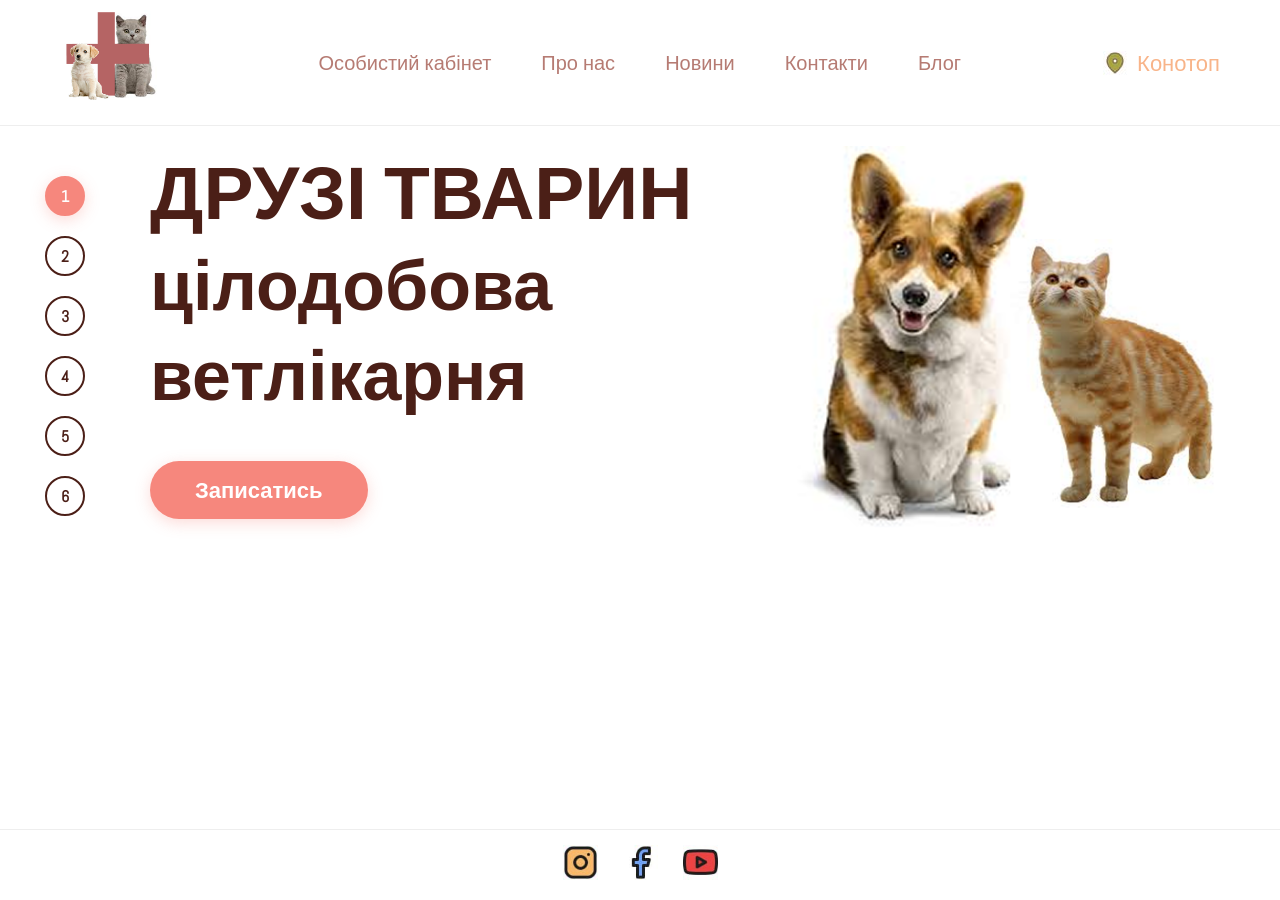
<file: index.html>
<!DOCTYPE html>
<html lang="uk">
<head>
    <meta charset="UTF-8">
    <meta name="viewport" content="width=device-width, initial-scale=1.0">

    <meta name="description" content="Друзі Тварин — цілодобова ветеринарна клініка в Конотопі. Професійна допомога, вакцинація та хірургія для ваших улюбленців.">
    <meta name="keywords" content="ветеринарна клініка, Конотоп, ветлікарня цілодобово, лікування тварин, Друзі Тварин">
    <link rel="canonical" href="https://твій-сайт.pages.dev/">

    <title>Друзі Тварин — Цілодобова ветлікарня</title>
    <link href="https://fonts.googleapis.com/css2?family=Abel&display=swap" rel="stylesheet">
    <link rel="stylesheet" href="styles.css">
</head>
<body>
    
    <header class="header">
        <div class="logo">
            <img src="./логотип.png" alt="Логотип">
        </div>
        <nav class="navigation">
            <ul>
                <li><a href="#">Особистий кабінет</a></li>
                <li><a href="./about.html">Про нас</a></li>
                <li><a href="#">Новини</a></li>
                <li><a href="./Kontaktu.html">Контакти</a></li>
                <li><a href="#">Блог</a></li>
            </ul>
        </nav>

        <div class="konotop">
            <img src="./location_on.jpg" alt="Локація">
            <a href="#">Конотоп</a>
        </div>
    </header>

    <main class="container">
        <aside class="sidebar">
            <nav>
                <ul>
                    <li><a href="./index.html" class="active">1</a></li>
                    <li><a href="./Main_2.html">2</a></li>
                    <li><a href="#3">3</a></li>
                    <li><a href="#4">4</a></li>
                    <li><a href="#5">5</a></li>
                    <li><a href="#6">6</a></li>
                </ul>
            </nav>
        </aside>

        <div class="content">
            <div class="text-section">
                <h1>ДРУЗІ ТВАРИН</h1>
                <h2>цілодобова <br> ветлікарня</h2>
                <a href="./Recording.html" class="button">Записатись</a>
            </div>
        </div>

        <div class="image-section">
            <img src="./cat-dog-1.png" alt="Кіт і собака">
        </div>
    </main>

    <footer class="footer">
        <div class="footer-container">
            <ul class="social-links">  
                <li><a href="#"><img src="./Instagram.jpg" alt="Instagram"></a></li>                                            
                <li><a href="#"><img src="./Facebook.jpg" alt="Facebook"></a></li>
                <li><a href="#"><img src="./Youtube.jpg" alt="Youtube"></a></li>
            </ul>
        </div>
    </footer>
    
    <script src="script/script.js"></script>
</body>
</html>
</file>
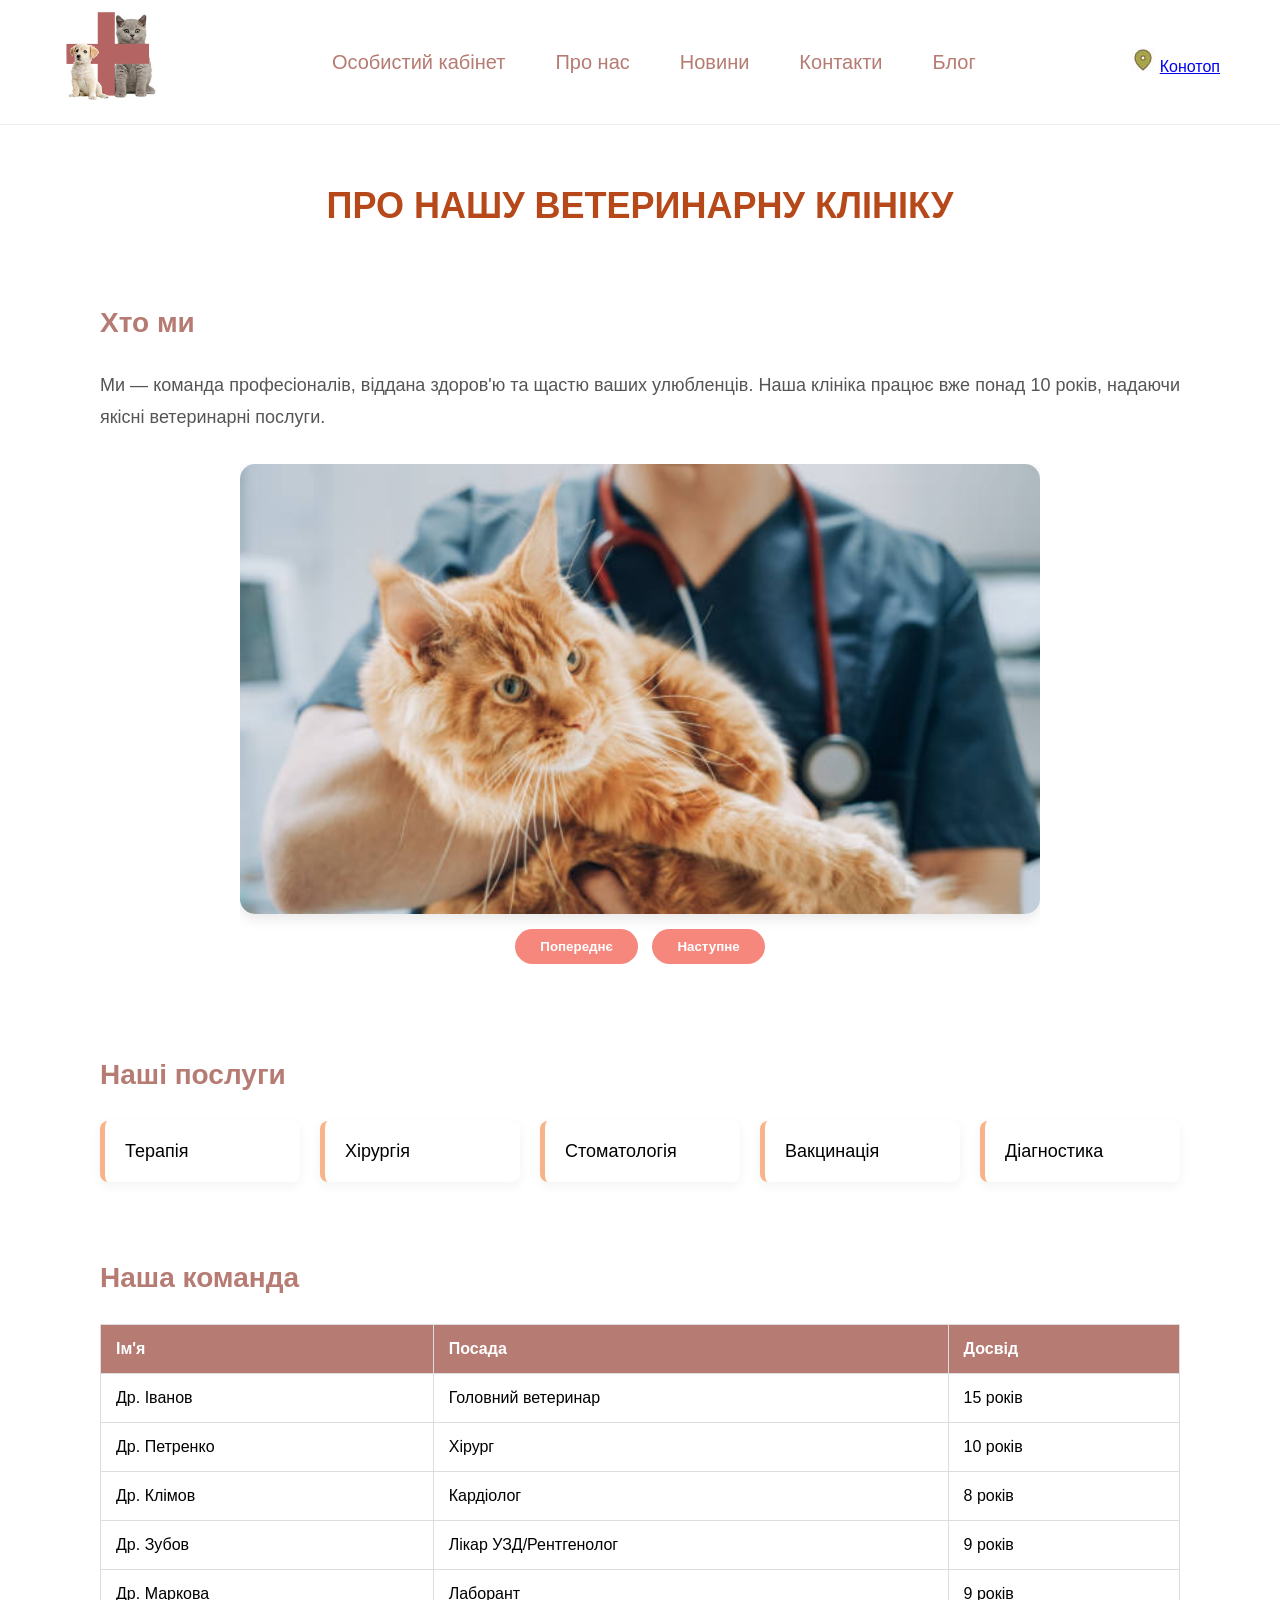
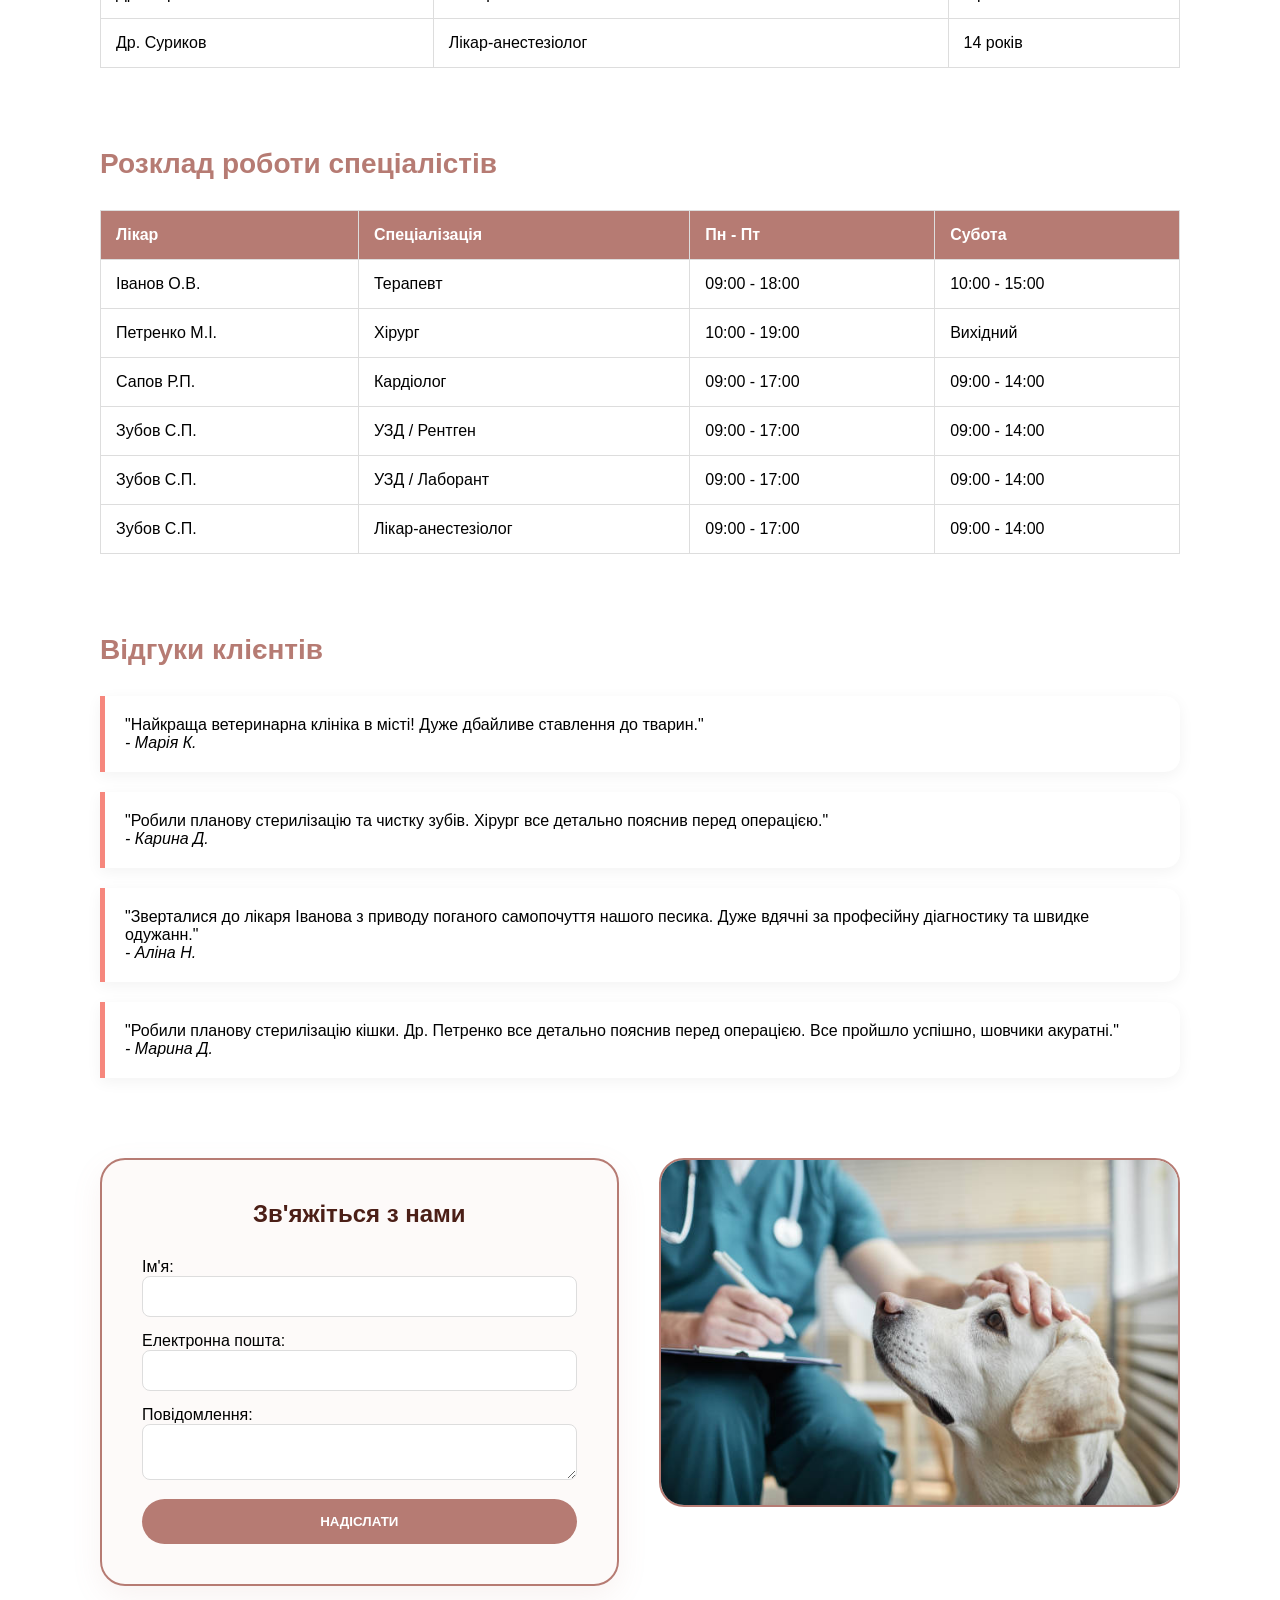
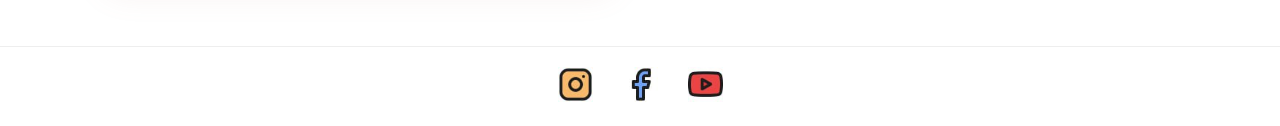
<file: about.html>
<!DOCTYPE html>
<html lang="uk">
<head>
    <meta charset="UTF-8">
    <meta name="viewport" content="width=device-width, initial-scale=1.0">
    <title>Про нас - Друзі тварин</title>
    <link rel="stylesheet" href="about.css">
</head>
<body>
    <header class="header">
        <div class="logo">
            <img src="./логотип.png" alt="Логотип">
        </div>
        <nav class="navigation">
            <ul>
                <li><a href="#">Особистий кабінет</a></li>
                <li><a href="./about.html">Про нас</a></li>
                <li><a href="#">Новини</a></li>
                <li><a href="./Kontaktu.html">Контакти</a></li>
                <li><a href="#">Блог</a></li>
            </ul>
        </nav>
        <div class="konotop">
            <img src="./location_on.jpg" alt="Локація">
            <a href="#">Конотоп</a>
        </div>
    </header>
    <main class="container">
        <h1 class="title">Про нашу ветеринарну клініку</h1>
        <section id="about-us" class="about">
            <h2>Хто ми</h2>
            <p>Ми — команда професіоналів, віддана здоров'ю та щастю ваших улюбленців. 
               Наша клініка працює вже понад 10 років, надаючи якісні ветеринарні послуги.
            </p>

            <div id="imageSlider"> 
                <img src="./1.jpg" alt="Зображення 1"> 
                <img src="./2.jpg" alt="Зображення 2"> 
                <img src="./3.jpg" alt="Зображення 3"> 

                <button id="prevBtn">Попереднє</button> 
                <button id="nextBtn">Наступне</button> 
            </div>

        </section>
        <section id="our-services" class="services">
            <h2>Наші послуги</h2>
            <ul class="services-list">
                <li>Терапія</li>
                <li>Хірургія</li>
                <li>Стоматологія</li>
                <li>Вакцинація</li>
                <li>Діагностика</li>
            </ul>
        </section>
        <section id="our-team" class="team">
            <h2>Наша команда</h2>
            <table class="team-table">
                <thead>
                    <tr>
                        <th>Ім'я</th>
                        <th>Посада</th>
                        <th>Досвід</th>
                    </tr>
                </thead>
                <tbody>
                    <tr>
                        <td data-label="Ім'я">Др. Іванов</td>
                        <td data-label="Посада">Головний ветеринар</td>
                        <td data-label="Досвід">15 років</td>
                    </tr>
                    <tr>
                        <td data-label="Ім'я">Др. Петренко</td>
                        <td data-label="Посада">Хірург</td>
                        <td data-label="Досвід">10 років</td>
                    </tr>
                    <tr>
                        <td data-label="Ім'я">Др. Клімов</td>
                        <td data-label="Посада">Кардіолог</td>
                        <td data-label="Досвід">8 років</td>
                    </tr>
                    <tr>
                        <td data-label="Ім'я">Др. Зубов</td>
                        <td data-label="Посада">Лікар УЗД/Рентгенолог</td>
                        <td data-label="Досвід">9 років</td>
                    </tr>
                    <tr>
                        <td data-label="Ім'я">Др. Маркова</td>
                        <td data-label="Посада">Лаборант</td>
                        <td data-label="Досвід">9 років</td>
                    </tr>
                    <tr>
                        <td data-label="Ім'я">Др. Суриков</td>
                        <td data-label="Посада">Лікар-анестезіолог</td>
                        <td data-label="Досвід">14 років</td>
                    </tr>
                </tbody>
            </table>
        </section>
        <section id="schedule" class="schedule-section">
            <h3>Розклад роботи спеціалістів</h3>
            <table class="styled-table">
                <thead>
                    <tr>
                        <th>Лікар</th>
                        <th>Спеціалізація</th>
                        <th>Пн - Пт</th>
                        <th>Субота</th>
                    </tr>
                </thead>
                <tbody>
                    <tr>
                        <td data-label="Лікар">Іванов О.В.</td>
                        <td data-label="Спеціалізація">Терапевт</td>
                        <td data-label="Пн - Пт">09:00 - 18:00</td>
                        <td data-label="Субота">10:00 - 15:00</td>
                    </tr>
                    <tr>
                        <td data-label="Лікар">Петренко М.І.</td>
                        <td data-label="Спеціалізація">Хірург</td>
                        <td data-label="Пн - Пт">10:00 - 19:00</td>
                        <td data-label="Субота">Вихідний</td>
                    </tr>
                    <tr>
                        <td data-label="Лікар">Сапов Р.П.</td>
                        <td data-label="Спеціалізація">Кардіолог</td>
                        <td data-label="Пн - Пт">09:00 - 17:00</td>
                        <td data-label="Субота">09:00 - 14:00</td>
                    </tr>
                    <tr>
                        <td data-label="Лікар">Зубов С.П.</td>
                        <td data-label="Спеціалізація">УЗД / Рентген</td>
                        <td data-label="Пн - Пт">09:00 - 17:00</td>
                        <td data-label="Субота">09:00 - 14:00</td>
                    </tr>
                    <tr>
                        <td data-label="Лікар">Зубов С.П.</td>
                        <td data-label="Спеціалізація">УЗД / Лаборант</td>
                        <td data-label="Пн - Пт">09:00 - 17:00</td>
                        <td data-label="Субота">09:00 - 14:00</td>
                    </tr>
                    <tr>
                        <td data-label="Лікар">Зубов С.П.</td>
                        <td data-label="Спеціалізація">Лікар-анестезіолог</td>
                        <td data-label="Пн - Пт">09:00 - 17:00</td>
                        <td data-label="Субота">09:00 - 14:00</td>
                    </tr>
                </tbody>
            </table>
        </section>
        <section id="testimonials" class="reviews">
            <h2>Відгуки клієнтів</h2>
            <blockquote class="review">
                <p>"Найкраща ветеринарна клініка в місті! Дуже дбайливе ставлення до тварин."</p>
                <cite>- Марія К.</cite>
            </blockquote>
            <blockquote class="review">
                <p>"Робили планову стерилізацію та чистку зубів. Хірург все детально пояснив перед операцією."</p>
                <cite>- Карина Д.</cite>
            </blockquote>
             <blockquote class="review">
                <p>"Зверталися до лікаря Іванова з приводу поганого самопочуття нашого песика. Дуже вдячні за професійну діагностику та швидке одужанн."</p>
                <cite>- Аліна Н.</cite>
            </blockquote>
             <blockquote class="review">
                <p>"Робили планову стерилізацію кішки. Др. Петренко все детально пояснив перед операцією. Все пройшло успішно, шовчики акуратні."</p>
                <cite>- Марина Д.</cite>
            </blockquote>
        </section>
        <section id="contact-us" class="contacts">
            <div class="contact-container">
                <form id="contactForm">
                    <h2>Зв'яжіться з нами</h2> 
                    <label for="name">Ім'я:</label>
                    <input type="text" id="name" name="name" required>
                    <label for="email">Електронна пошта:</label>
                    <input type="email" id="email" name="email" required>
                    <label for="message">Повідомлення:</label>
                    <textarea id="message" name="message" required></textarea>
                    <button type="submit">НАДІСЛАТИ</button>
                </form>
                <div class="contact-image-only">
                    <img src="./istockphoto-1303833889-612x612.jpg" alt="Ветеринарна допомога">
                </div>
            </div>
        </section>
    </main>
    <footer class="footer">
        <div class="footer-container">
            <ul class="social-links">
                <li><a href="#"><img src="./Instagram.jpg" alt="Instagram"></a></li>
                <li><a href="#"><img src="./Facebook.jpg" alt="Facebook"></a></li>
                <li><a href="#"><img src="./Youtube.jpg" alt="Youtube"></a></li>
            </ul>
        </div>
    </footer>
    <script src="script/script.js"></script>
</body>
</html>
</file>
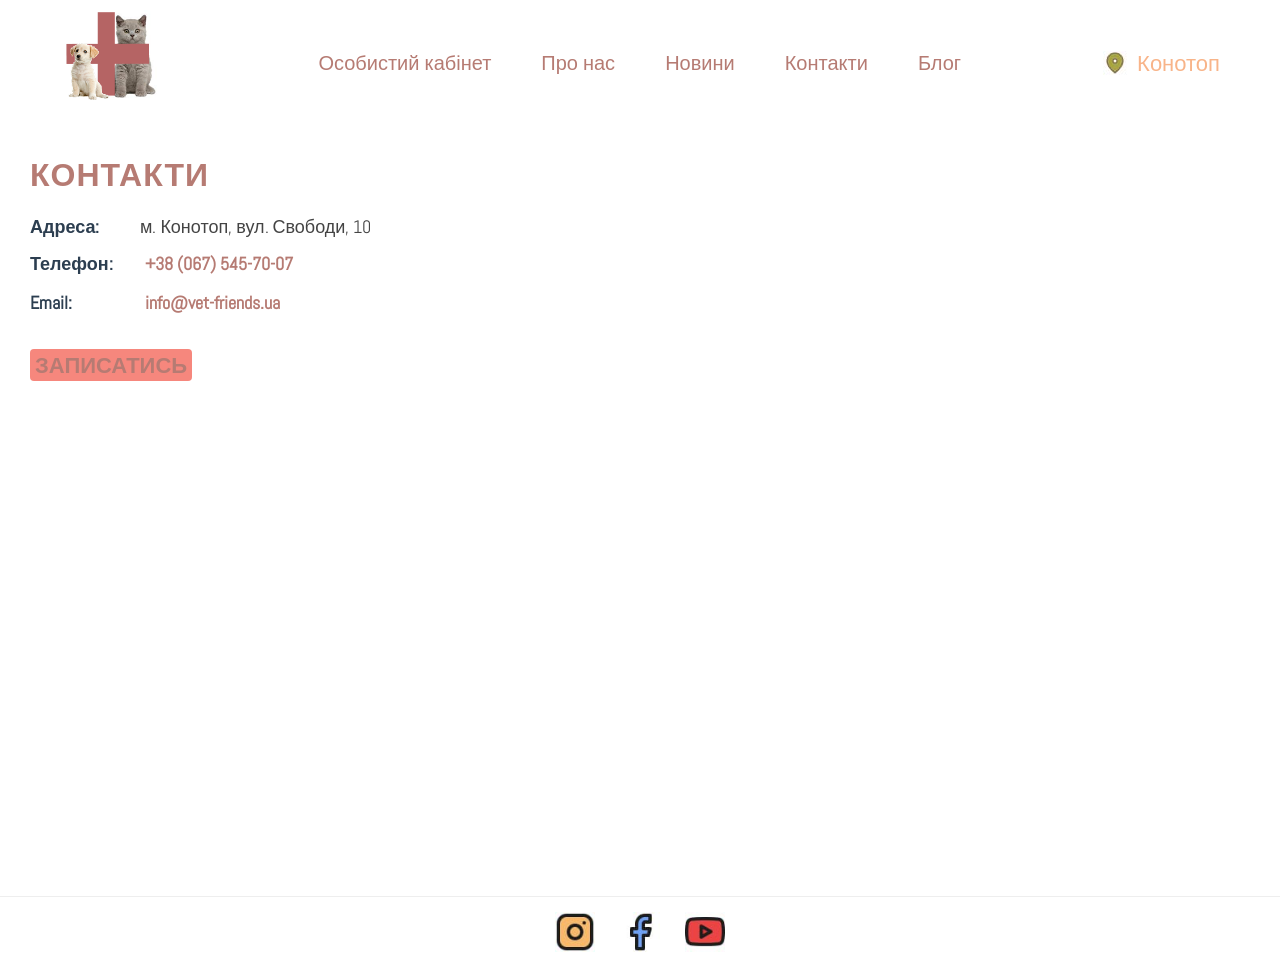
<file: Kontaktu.html>
<!DOCTYPE html>
<html lang="en">
<head>
    <meta charset="UTF-8">
    <meta name="viewport" content="width=device-width, initial-scale=1.0">
    <title>Контакти</title>

        <link rel="stylesheet" href="Kontaktu.css">
<link href="https://fonts.googleapis.com/css2?family=Abel&display=swap" rel="stylesheet">
</head>
<body>
    
    <header class="header">
        <div class="logo">
            <img src="./логотип.png" alt="Логотип">
        </div>

        <nav class="navigation">
        <ul>
            <li><a href="#">Особистий кабінет</a></li>
            <li><a href="./about.html">Про нас</a></li>
            <li><a href="#">Новини</a></li>
            <li><a href="./Kontaktu.html">Контакти</a></li>
            <li><a href="#">Блог</a></li>
        </ul>
    </nav>
        <div class="konotop">
            <img src="./location_on.jpg" alt="Локація">
            <a href="#">Конотоп</a>
        </div>

    </header>

<main>   
    <section class="contact-info">
        <h1>Контакти</h1>
        <p><strong>Адреса:</strong> м. Конотоп, вул. Свободи, 10</p>
        <p><strong>Телефон:</strong> <a href="tel:+380675457007">+38 (067) 545-70-07</a></p>
        <p><strong>Email:</strong> <a href="mailto:info@vet-friends.ua">info@vet-friends.ua</a></p>
        <br>
        <a href="./Recording.html" class="button">ЗАПИСАТИСЬ</a>
    </section>

    <section class="map">
        <iframe 
            src="https://www.google.com/maps/embed?pb=!1m18!1m12!1m3!1d2489.283123456789!2d33.2123456!3d51.2432101!2m3!1f0!2f0!3f0!3m2!1i1024!2i768!4f13.1!3m3!1m2!1s0x0%3A0x0!2zNTHCsDE0JzM1LjUiTiAzM8KwMTInNDQuNCJF!5e0!3m2!1suk!2sua!4v1700000000000!5m2!1suk!2sua" 
            width="100%" 
            height="450" 
            style="border:0; border-radius: 20px;" 
            allowfullscreen="" 
            loading="lazy" 
            referrerpolicy="no-referrer-when-downgrade">
        </iframe>
    </section>
</main>

    <footer class="footer">
            <div class="footer-container">
        <ul class="social-links">
            <li><a href="#"><img src="./Instagram.jpg" alt="Instagram"></a></li>
            <li><a href="#"><img src="./Facebook.jpg" alt="Facebook"></a></li>
            <li><a href="#"><img src="./Youtube.jpg" alt="Youtube"></a></li>
        </ul>
        </div>
    </footer>
<script src="script/script.js"></script>
</body>
</html
</file>
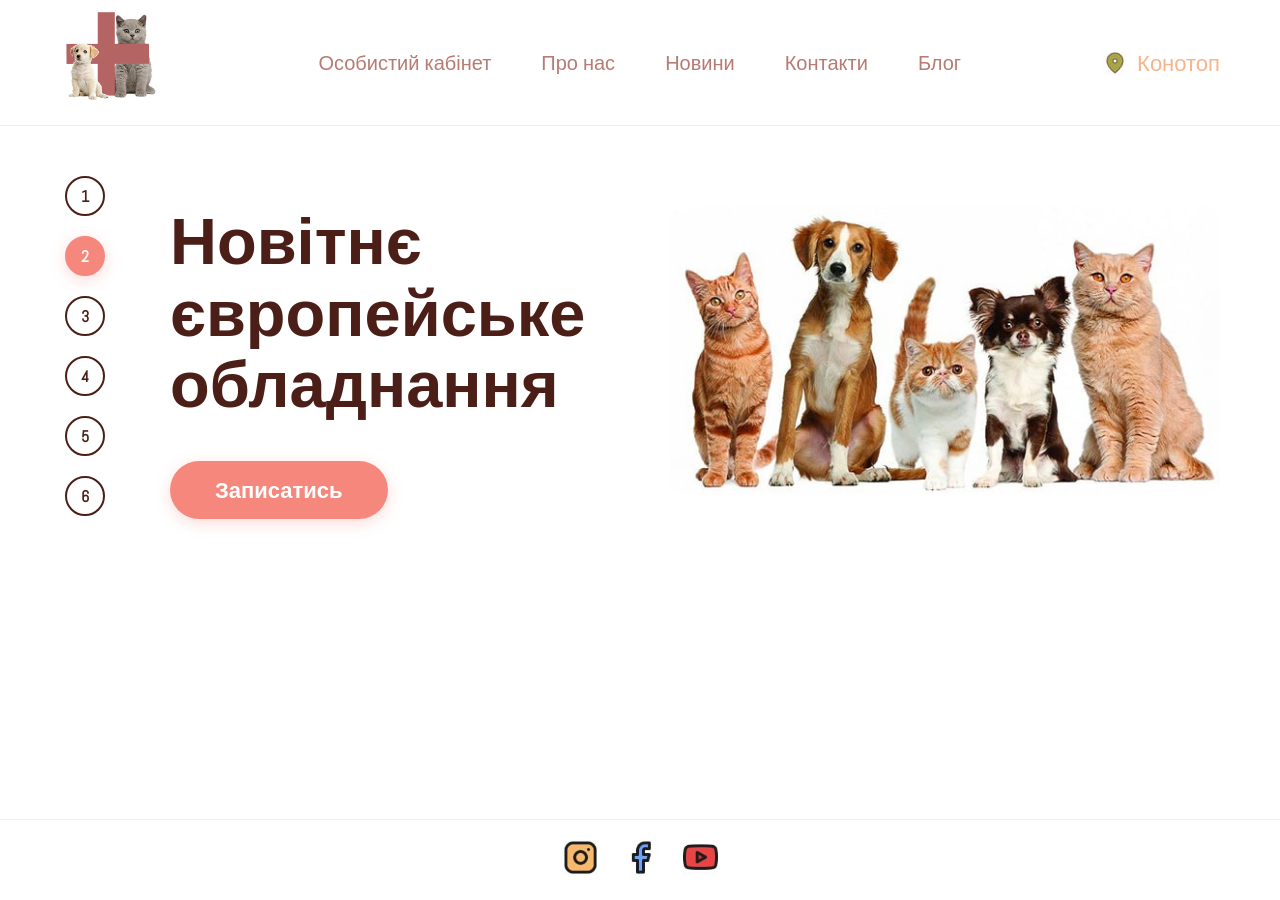
<file: Main_2.html>
<!DOCTYPE html>
<html lang="uk">
<head>
    <meta charset="UTF-8">
    <meta name="viewport" content="width=device-width, initial-scale=1.0">

<meta name="description" content="Дізнайтеся про новітнє європейське обладнання ветклініки Друзі Тварин. Сучасна діагностика та лікування у Конотопі.">
<meta name="keywords" content="ветеринарне обладнання, УЗД тварин Конотоп, діагностика котів та собак, європейські стандарти">

    <title>Новітнє європейське обладнання — Друзі Тварин</title>
    <link href="https://fonts.googleapis.com/css2?family=Abel&display=swap" rel="stylesheet">
    <link rel="stylesheet" href="./styles2.css">
</head>
<body>
    
    <header class="header">
        <div class="logo">
            <img src="./логотип.png" alt="Логотип">
        </div>
        <nav class="navigation">
            <ul>
                <li><a href="#">Особистий кабінет</a></li>
                <li><a href="./about.html">Про нас</a></li>
                <li><a href="#">Новини</a></li>
                <li><a href="./Kontaktu.html">Контакти</a></li>
                <li><a href="#">Блог</a></li>
            </ul>
        </nav>

        <div class="konotop">
            <img src="./location_on.jpg" alt="Локація">
            <a href="#">Конотоп</a>
        </div>
    </header>
    
    <main class="container">
        <aside class="sidebar">
            <nav>
                <ul>
                    <li><a href="./index.html">1</a></li>
                    <li><a href="./Main_2.html" class="active">2</a></li>
                    <li><a href="#3">3</a></li>
                    <li><a href="#4">4</a></li>
                    <li><a href="#5">5</a></li>
                    <li><a href="#6">6</a></li>
                </ul>
            </nav>
        </aside>

        <div class="content">
            <div class="text-section">
                <h1>Новітнє <br> європейське <br> обладнання</h1>
                <a href="./Recording.html" class="button">Записатись</a>
            </div>

            <div class="image-section">
                <img src="./sobaki4 2.jpg" alt="Обладнання клініки">
            </div>   
        </div>    
    </main>

    <footer class="footer">
        <div class="footer-container">
            <ul class="social-links">
                <li><a href="#"><img src="./Instagram.jpg" alt="Instagram"></a></li>
                <li><a href="#"><img src="./Facebook.jpg" alt="Facebook"></a></li>
                <li><a href="#"><img src="./Youtube.jpg" alt="Youtube"></a></li>
            </ul>
        </div>
    </footer>
    <script src="script/script.js"></script>
</body>
</html>
</file>
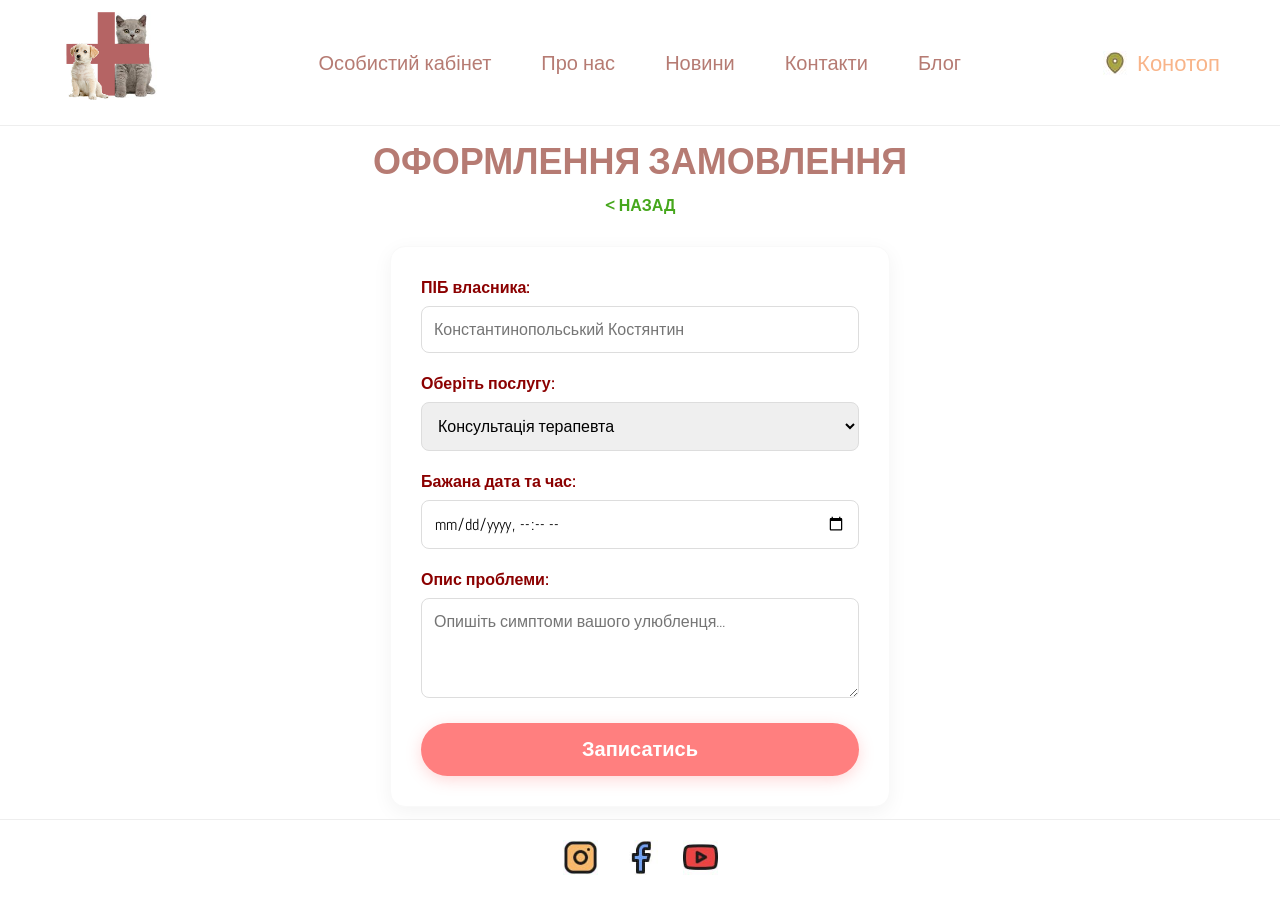
<file: Recording.html>
<!DOCTYPE html>
<html lang="uk">
<head>
    <meta charset="UTF-8">
    <meta name="viewport" content="width=device-width, initial-scale=1.0">
    <title>Оформлення замовлення — Друзі Тварин</title>
    <link href="https://fonts.googleapis.com/css2?family=Abel&display=swap" rel="stylesheet">
    <link rel="stylesheet" href="styles3(Recording).css">
</head>
<body>
    
    <header class="header">
        <div class="logo">
            <img src="./логотип.png" alt="Логотип">
        </div> 
        <nav class="navigation">
            <ul>
                <li class="nav-item"><a href="#">Особистий кабінет</a></li>
                <li class="nav-item"><a href="./about.html">Про нас</a></li>
                <li class="nav-item"><a href="#">Новини</a></li>
                <li class="nav-item"><a href="./Kontaktu.html">Контакти</a></li>
                <li class="nav-item"><a href="#">Блог</a></li>
            </ul>
        </nav>
        <div class="konotop">
            <img src="./location_on.jpg" alt="Локація" class="location-icon">
            <a href="#" class="location-link">Конотоп</a>
        </div>
    </header>

    <main class="container">
        <div class="content">
            <div class="order-section">
                <h1 class="order-title">Оформлення замовлення</h1>
                <a href="./index.html" class="back-link">&lt; НАЗАД</a>

                <form action="#" method="post" class="order-form">
                    <div class="form-group">
                        <label for="fio" class="form-label">ПІБ власника:</label>
                        <input type="text" id="fio" name="fio" class="form-input" placeholder="Константинопольський Костянтин">
                    </div>

                    <div class="form-group">
                        <label for="service" class="form-label">Оберіть послугу:</label>
                        <select id="service" name="service" class="form-select">
                            <option value="consultation">Консультація терапевта</option>
                            <option value="vaccination">Вакцинація</option>
                            <option value="checkup">Профілактичний огляд</option>
                            <option value="hygiene">Гігієнічні процедури</option>
                        </select>
                    </div>

                    <div class="form-group">
                        <label for="date" class="form-label">Бажана дата та час:</label>
                        <input type="datetime-local" id="date" name="date" class="form-input-date">
                    </div>

                    <div class="form-group">
                        <label for="problem" class="form-label">Опис проблеми:</label>
                        <textarea id="problem" name="problem" class="form-textarea" placeholder="Опишіть симптоми вашого улюбленця..."></textarea>
                    </div>

                    <button type="submit" class="button-submit">Записатись</button>
                </form>
            </div>
        </div>
    </main>

    <footer class="footer">
        <div class="footer-container">
            <ul class="social-links">
                <li class="social-item"><a href="#"><img src="./Instagram.jpg" alt="Instagram"></a></li>
                <li class="social-item"><a href="#"><img src="./Facebook.jpg" alt="Facebook"></a></li>
                <li class="social-item"><a href="#"><img src="./Youtube.jpg" alt="Youtube"></a></li>
            </ul>
        </div>
    </footer>
    <script src="script/script.js"></script>
</body>
</html>
</file>
<file: styles.css>
/* 1. Загальні налаштування */
* {
    margin: 0;
    padding: 0;
    box-sizing: border-box;
}

html {
    scroll-behavior: smooth; /* Плавна прокрутка між розділами */
}

body {
    font-family: "Abel", sans-serif;
    background-color: #fff;
    overflow-x: hidden;
    display: flex;
    flex-direction: column;
    min-height: 100vh;
}

img {
    max-width: 100%; /* Щоб картинки не вилазили за межі екрана */
    height: auto;
}

/* 2. Шапка (Header) */
.header {
    display: flex;
    justify-content: space-between;
    align-items: center;
    padding: 10px 60px;
    width: 100%;
    border-bottom: 1px solid #eee;
}

.logo img {
    height: 100px;
    width: auto;
}

.navigation ul {
    list-style-type: none;
    display: flex;
    gap: 50px;
}

.navigation a {
    text-decoration: none;
    color: #b67b73;
    font-size: 20px;
    line-height: 1.2;
    transition: 0.3s;
}

.navigation a:hover {
    color: #f8b489;
}

.konotop {
    display: flex;
    align-items: center;
    gap: 10px;
}

.konotop a {
    color: #f8b489;
    text-decoration: none;
    font-size: 22px;
}

/* 3. Основний контейнер */
.container {
    display: flex;
    flex-direction: row;
    justify-content: flex-start; 
    padding: 0 60px;
    flex: 1; 
}

/* 4. Бічна панель (Sidebar) */
.sidebar {
    width: 10px; 
    flex-shrink: 0; 
    display: flex;
    justify-content: center;
    padding-top: 50px;
}

.sidebar ul {
    list-style: none;
}

.sidebar li {
    margin-bottom: 20px;
}

.sidebar a {
    text-decoration: none;
    color: #4b1f17;
    width: 40px;
    height: 40px;
    border: 2px solid #4b1f17;
    border-radius: 50%;
    display: flex;
    align-items: center;
    justify-content: center;
    font-weight: bold;
    transition: 0.3s;
}

.sidebar a:hover, .sidebar a.active {
    background-color: #f6877d;
    border-color: #f6877d;
    color: #fff;
    box-shadow: 0 4px 15px rgba(246, 135, 125, 0.3);
}

/* 5. Головний контент */
.content {
    display: flex;
    flex: 1;
    justify-content: flex-start;
}

.text-section {
    display: flex;
    flex-direction: column;
    align-items: flex-start;
    padding-top: 30px;
    margin-left: 80px; 
    z-index: 5;
}

.text-section h1 {
    color: #4b1f17;
    font-size: 75px;
    line-height: 1;
    margin-bottom: 10px;
    font-weight: bold;
    white-space: nowrap;
}

.text-section h2 {
    color: #4b1f17;
    font-size: 70px;
    margin-bottom: 40px;
    font-weight: bold;
    white-space: nowrap;
}

.button {
    display: inline-block;
    background-color: #f6877d;
    color: white;
    padding: 15px 45px;
    border-radius: 30px;
    text-decoration: none;
    font-size: 22px;
    font-weight: bold;
    box-shadow: 0 4px 15px rgba(246, 135, 125, 0.3);
    transition: 0.3s;
}

.button:hover {
    background-color: #e5766c;
    transform: translateY(-3px);
}

.image-section img {
    width: 550px;
    height: auto;
    display: block;
    margin-top: 20px;
}

/* 6. Футер */
.footer {
    padding: 15px 0;
    background-color: #fff;
    border-top: 1px solid #eee;
}

.footer-container {
    display: flex;
    flex-direction: column;
    align-items: center;
    gap: 15px;
}

.social-links {
    list-style: none;
    display: flex;
    gap: 25px;
}

.social-links img {
    width: 35px;
    transition: 0.3s;
}

.social-links img:hover {
    opacity: 0.7;
}

/* 7. Адаптація для мобільних (Мобільна оптимізація) */
@media screen and (max-width: 768px) {
    .header {
        flex-direction: column;
        padding: 20px;
        gap: 15px;
        text-align: center;
    }

    .navigation ul {
        flex-wrap: wrap; /* Посилання не вилазять за екран */
        justify-content: center;
        gap: 15px;
    }

    .navigation a {
        font-size: 16px;
    }

    .container {
        flex-direction: column;
        padding: 0 20px;
    }

    .sidebar {
        width: 100%;
        order: 3; /* Сайдбар йде в самий низ на мобілках */
        padding-top: 30px;
        padding-bottom: 20px;
    }

    .sidebar ul {
        display: flex;
        gap: 10px;
        justify-content: center;
    }

    .content {
        flex-direction: column;
        align-items: center;
        text-align: center;
    }

    .text-section {
        margin-left: 0;
        padding-top: 20px;
        align-items: center;
        order: 1;
    }

    .text-section h1, .text-section h2 {
        font-size: 34px; /* Коректний розмір для телефону */
        white-space: normal; /* Текст переноситься на нові рядки */
    }

    .image-section {
        order: 2;
        display: flex;
        justify-content: center;
    }

    .image-section img {
        width: 100%;
        max-width: 300px;
        margin-top: 20px;
    }

    .konotop {
        order: -1; /* Місто відображається найпершим у списку */
    }
}
</file>
<file: about.css>
/* 1. Загальні налаштування */
* {
    margin: 0;
    padding: 0;
    box-sizing: border-box;
}

body {
    font-family: "Abel", sans-serif;
    background-color: #fff;
    overflow-x: hidden;
    display: flex;
    flex-direction: column;
    min-height: 100vh;
}

/* 2. Шапка (Header) */
.header {
    display: flex;
    justify-content: space-between;
    align-items: center;
    padding: 10px 60px;
    width: 100%;
    background-color: #fff;
    z-index: 100;
    border-bottom: 1px solid #eee;
}

.logo img {
    height: 100px;
    width: auto;
}

.navigation ul {
    list-style-type: none;
    display: flex;
    gap: 50px;
}

.navigation a {
    text-decoration: none;
    color: #b67b73;
    font-size: 20px;
    transition: 0.3s;
}

.navigation a:hover {
    color: #f8b489;
}

/* 3. Контейнер сторінки */
.container {
    max-width: 1200px;
    margin: 40px auto;
    padding: 20px 60px;
    flex: 1;
}

.title {
    font-size: 36px;
    color: #b64819;
    text-align: center;
    margin-bottom: 60px;
    text-transform: uppercase;
}

/* 4. Секції */
.about, .services, .team, .schedule-section, .reviews, .contacts {
    margin-top: 80px;
}

h2, h3 {
    color: #b67b73;
    font-size: 28px;
    margin-bottom: 30px;
}

.about p {
    font-size: 18px;
    line-height: 1.8;
    color: #555;
    text-align: justify;
}

/* 5. Слайдер */
#imageSlider {
    position: relative;
    max-width: 800px;
    margin: 30px auto;
    overflow: hidden;
    text-align: center;
}

#imageSlider img {
    width: 100%;
    height: 450px;
    object-fit: cover;
    display: none; /* Ховаємо всі */
    border-radius: 15px;
    box-shadow: 0 4px 15px rgba(0,0,0,0.1);
}

/* Показуємо першу картинку за замовчуванням */
#imageSlider img:first-of-type {
    display: block;
}

#prevBtn, #nextBtn {
    background-color: #f6877d;
    color: white;
    border: none;
    padding: 10px 25px;
    margin: 15px 5px;
    border-radius: 20px;
    cursor: pointer;
    font-family: inherit;
    font-weight: bold;
    transition: 0.3s;
}

#prevBtn:hover, #nextBtn:hover {
    background-color: #e5766c;
    transform: scale(1.05);
}

/* 6. Послуги (Картки) */
.services-list {
    list-style: none;
    display: grid;
    grid-template-columns: repeat(auto-fit, minmax(200px, 1fr));
    gap: 20px;
}

.services-list li {
    background-color: #fff;
    padding: 20px;
    border-left: 5px solid #f8b489;
    border-radius: 8px;
    box-shadow: 0 4px 12px rgba(0, 0, 0, 0.05);
    font-size: 18px;
    transition: all 0.3s ease;
}

.services-list li:hover {
    transform: translateY(-5px);
    box-shadow: 0 8px 20px rgba(182, 123, 115, 0.15);
}

/* 7. Таблиці */
.team-table, .styled-table {
    width: 100%;
    border-collapse: collapse;
    margin-bottom: 40px;
}

.team-table th, .team-table td, .styled-table th, .styled-table td {
    border: 1px solid #ddd;
    padding: 15px;
    text-align: left;
}

.team-table thead, .styled-table thead {
    background-color: #b67b73;
    color: #ffffff;
}

/* 8. Секція контактів (Форма + Фото) */
.contact-container {
    display: flex;
    justify-content: center;
    gap: 40px;
}

.contact-container form {
    flex: 1;
    background-color: #fdfaf9; 
    padding: 40px;
    border: 2px solid #b67b73;
    border-radius: 25px;
    box-shadow: 0 10px 30px rgba(182, 123, 115, 0.1);
}

.contact-container form h2 {
    color: #4b1f17;
    text-align: center;
    font-size: 24px;
}

.contact-container input, .contact-container textarea {
    width: 100%;
    padding: 12px;
    margin-bottom: 15px;
    border: 1px solid #ddd;
    border-radius: 8px;
    font-family: inherit;
}

.contact-container button {
    width: 100%;
    background-color: #b67b73;
    color: white;
    padding: 15px;
    border: none;
    border-radius: 30px;
    font-weight: bold;
    cursor: pointer;
    transition: 0.3s;
}

.contact-container button:hover {
    background-color: #f6877d;
}

.contact-image-only {
    flex: 1.2;
}

.contact-image-only img {
    width: 100%;
    border-radius: 25px;
    border: 2px solid #b67b73;
}

/* 9. Відгуки */
.review {
    background: #fff;
    border-left: 5px solid #f6877d;
    padding: 20px;
    margin-bottom: 20px;
    box-shadow: 0 4px 15px rgba(0,0,0,0.05);
    border-radius: 0 15px 15px 0;
}

/* 10. Футер */
.footer {
    padding: 20px 0;
    border-top: 1px solid #eee;
    margin-top: auto;
}

.footer-container {
    display: flex;
    justify-content: center;
}

.social-links {
    list-style: none;
    display: flex;
    gap: 30px;
}

.social-links img { width: 35px; }

/* 11. Адаптація */
@media screen and (max-width: 992px) {
    .contact-container { flex-direction: column; }
    .header { flex-direction: column; padding: 20px; gap: 15px; }
    .navigation ul { gap: 15px; flex-wrap: wrap; justify-content: center; }
    .container { padding: 20px; }
    
    /* Адаптивність таблиць */
    .team-table thead, .styled-table thead { display: none; }
    .team-table td, .styled-table td {
        display: block;
        text-align: right;
        padding-left: 50%;
        position: relative;
    }
    .team-table td::before, .styled-table td::before {
        content: attr(data-label);
        position: absolute;
        left: 15px;
        font-weight: bold;
    }
}
</file>
<file: Kontaktu.css>
/* 1. Глобальні налаштування (Box Model) */
* {
    margin: 0;
    padding: 0;
    box-sizing: border-box;
}

body {
    font-family: "Abel", sans-serif;
    background-color: #fff;
    color: #444;
    width: 100%;
    overflow-x: hidden; /* Запобігає горизонтальній прокрутці */
}

/* 2. Шапка (Header) - Flexbox */
.header {
    display: flex;
    justify-content: space-between;
    align-items: center;
    padding: 10px 60px;
    width: 100%;
}

.logo img {
    height: 100px;
    width: auto;
}

.navigation ul {
    list-style: none;
    display: flex;
    gap: 50px;
}

.navigation a {
    text-decoration: none;
    color: #b67b73;
    font-size: 20px;
    line-height: 1.2;
}

.konotop {
    display: flex;
    align-items: center;
    gap: 10px;
}

.konotop a {
    color: #f8b489;
    text-decoration: none;
    font-size: 22px;
}

/* 3. Секція контактів (Box Model) */
.contact-info {
    padding: 30px;
    background-color: #fff;
    border-radius: 12px;
    margin-bottom: 30px;
}

.contact-info h1 {
    color: #b67b73;
    font-size: 32px;
    margin-bottom: 20px;
    text-transform: uppercase;
    letter-spacing: 1px;
}

.contact-info p {
    font-size: 18px;
    margin-bottom: 12px;
    display: flex;
    align-items: center;
    gap: 10px;
}

.contact-info a {
    color: #b67b73;
    text-decoration: none;
    font-weight: 600;
    padding: 2px 5px;
    border-radius: 4px;
    transition: all 0.3s ease;
}

/* Псевдоклас стану */
.contact-info a:hover {
    background-color: #f8b489;
    color: #fff;
}

.contact-info strong {
    color: #2c3e50;
    min-width: 100px;
}

/* 4. Кнопка */
.button {
    display: inline-block;
    background-color: #f6877d;
    padding: 15px 45px;
    border-radius: 30px;
    text-decoration: none;
    font-size: 22px;
    font-weight: bold;
    transition: opacity 0.3s ease;
}

/* 5. Футер */
.footer {
    padding: 15px 0;
    background-color: #fff;
    border-top: 1px solid #eee;
    position: relative;
    z-index: 10;
}

.footer-container {
    display: flex;
    flex-direction: column;
    align-items: center;
    gap: 15px;
}

.social-links {
    list-style: none;
    display: flex;
    gap: 25px;
}

.social-links img {
    width: 40px;
    height: auto;
    transition: transform 0.3s ease;
}

@media screen and (max-width: 768px) {
    /* 1. Налаштовуємо відступи блоку без рамки */
    .contact-info {
        padding: 20px 0; /* Зменшуємо внутрішні відступи, бо рамки немає */
        margin: 0;       /* Прибираємо зовнішні відступи, щоб текст був ближче до країв */
        border: none;    /* Гарантуємо відсутність ліній */
        text-align: center; /* На мобільному заголовок краще виглядає по центру */
    }

    /* 2. Заголовок "КОНТАКТИ" */
    .contact-info h1 {
        font-size: 24px; /* Зменшуємо шрифт для малих екранів */
        margin-bottom: 20px;
    }

    /* 3. Список контактів (Адреса, тел, пошта) */
    .contact-info p {
        font-size: 16px;
        flex-direction: column; /* Ставимо іконку над текстом або просто в стовпчик */
        align-items: center;    /* Центруємо елементи */
        gap: 8px;
        margin-bottom: 20px;
    }

    /* 4. Робимо кнопку на весь екран */
    .button {
        display: block;
        width: 100%;
        padding: 15px;
        font-size: 18px;
    }
}


/* Доповнення до вашої існуючої адаптації */
@media screen and (max-width: 768px) {
    
    /* 1. Виправляємо Header (Шапку) */
    .header {
        flex-direction: column; /* Елементи стають один під одним */
        padding: 20px 15px;      /* Зменшуємо великі відступи 60px до 15px */
        gap: 20px;
        height: auto;
    }

    .logo img {
        height: 70px; /* Трохи зменшуємо логотип для мобільного */
    }

    /* 2. Навігаційне меню */
    .navigation ul {
        flex-direction: column; /* Пункти меню в стовпчик */
        gap: 15px;              /* Зменшуємо відстань між посиланнями */
        align-items: center;
        text-align: center;
    }

    .navigation a {
        font-size: 18px; /* Трохи менший шрифт для екрана телефону */
    }

    /* 3. Локація (Конотоп) */
    .konotop {
        justify-content: center;
        margin-top: 10px;
    }

    /* 4. Карта (iframe) */
    .map iframe {
        height: 300px; /* Зменшуємо висоту карти, щоб вона не займала весь екран */
        border-radius: 10px; /* Трохи менший радіус для гармонії */
    }

    /* 5. Футер */
    .social-links {
        gap: 30px; /* Робимо іконки трохи далі одна від одної, щоб зручніше натискати пальцем */
    }
    
    .social-links img {
        width: 45px; /* Збільшуємо розмір іконок для тачскріна */
    }
}
</file>
<file: styles2.css>
/* 1. Загальні налаштування */
* {
    margin: 0;
    padding: 0;
    box-sizing: border-box;
}

body {
    font-family: "Abel", sans-serif;
    background-color: #fff;
    overflow-x: hidden;
    display: flex;
    flex-direction: column;
    min-height: 100vh; /* Щоб футер завжди був внизу */
}

/* 2. Шапка (Header) */
.header {
    display: flex;
    justify-content: space-between;
    align-items: center;
    padding: 10px 60px;
    width: 100%;
    border-bottom: 1px solid #eee;
}

.logo img {
    height: 100px;
    width: auto;
}

.navigation ul {
    list-style-type: none;
    display: flex;
    gap: 50px;
}

.navigation a {
    text-decoration: none;
    color: #b67b73;
    font-size: 20px;
    transition: 0.3s;
}

.navigation a:hover {
    color: #f8b489;
}

.konotop {
    display: flex;
    align-items: center;
    gap: 10px;
}

.konotop a {
    color: #f8b489;
    text-decoration: none;
    font-size: 22px;
}

/* 3. Основний контейнер */
.container {
    display: flex;
    flex-direction: row;
    justify-content: flex-start;
    padding: 0 60px;
    flex: 1; /* Заповнює простір до футера */
}

/* 4. Бічна панель (Sidebar) */
.sidebar {
    width: 50px; /* Трохи розширив, щоб кола не злипалися з краєм */
    flex-shrink: 0; 
    display: flex;
    justify-content: center;
    padding-top: 50px;
}

.sidebar ul {
    list-style: none;
}

.sidebar li {
    margin-bottom: 20px;
}

.sidebar a {
    text-decoration: none;
    color: #4b1f17;
    width: 40px;
    height: 40px;
    border: 2px solid #4b1f17;
    border-radius: 50%;
    display: flex;
    align-items: center;
    justify-content: center;
    font-weight: bold;
    transition: 0.3s;
}

.sidebar a.active {
    background-color: #f6877d;
    border-color: #f6877d;
    color: #fff;
    box-shadow: 0 4px 15px rgba(246, 135, 125, 0.3);
}

.sidebar a:hover:not(.active) {
    background-color: #f6877d;
    border-color: #f6877d;
    color: #fff;
}

/* 5. Головний контент */
.content {
    display: flex;
    flex: 1;
    justify-content: space-between; /* Розставляє текст і фото по краях */
    align-items: flex-start;
}

.text-section {
    display: flex;
    flex-direction: column;
    align-items: flex-start;
    padding-top: 80px;
    margin-left: 60px;
    max-width: 500px; /* Обмежуємо ширину тексту, щоб він не заважав картинці */
}

.text-section h1 {
    color: #4b1f17;
    font-size: 65px; /* Трохи зменшив для багаторядкового тексту */
    line-height: 1.1;
    margin-bottom: 40px;
    font-weight: bold;
}

.button {
    display: inline-block;
    background-color: #f6877d;
    color: white;
    padding: 15px 45px;
    border-radius: 30px;
    text-decoration: none;
    font-size: 22px;
    font-weight: bold;
    box-shadow: 0 4px 15px rgba(246, 135, 125, 0.3);
    transition: 0.3s;
}

.button:hover {
    background-color: #e5766c;
    transform: translateY(-3px);
}

.image-section img {
    width: 100%;
    max-width: 550px;
    height: auto;
    margin-top: 80px;
    border-radius: 15px; /* М'які кути для фото обладнання */
}

/* 6. Футер */
.footer {
    padding: 20px 0;
    border-top: 1px solid #eee;
    background-color: #fff;
}

.footer-container {
    display: flex;
    flex-direction: column;
    align-items: center;
    gap: 10px;
}

.social-links {
    list-style: none;
    display: flex;
    gap: 25px;
}

.social-links img {
    width: 35px;
}

/* 7. Адаптація */
@media screen and (max-width: 768px) {
    .header { flex-direction: column; padding: 20px; gap: 15px; }
    .navigation ul { gap: 15px; flex-wrap: wrap; justify-content: center; }
    .container { flex-direction: column; padding: 0 20px; }
    
    .sidebar { 
        width: 100%; 
        order: 3; /* Сайдбар вниз */
        padding-top: 20px; 
    }
    
    .sidebar ul { display: flex; justify-content: center; gap: 10px; }
    
    .content { flex-direction: column; align-items: center; text-align: center; }
    
    .text-section { 
        margin-left: 0; 
        padding-top: 40px; 
        align-items: center; 
        order: 1;
    }
    
    .text-section h1 { 
        font-size: 32px; 
        white-space: normal; 
    }
    
    .image-section { order: 2; }
    .image-section img { width: 100%; max-width: 350px; margin-top: 30px; }
    
    .konotop { order: -1; }
}
</file>
<file: styles3(Recording).css>
/* 1. Загальні налаштування */
* {
    margin: 0;
    padding: 0;
    box-sizing: border-box;
}

html {
    scroll-behavior: smooth;
}

body {
    font-family: "Abel", sans-serif;
    background-color: #fff;
    overflow-x: hidden;
    display: flex;
    flex-direction: column;
    min-height: 100vh; /* Гарантує, що футер буде внизу */
}

/* 2. Шапка (Header) */
.header {
    display: flex;
    justify-content: space-between;
    align-items: center;
    padding: 10px 60px;
    width: 100%;
    background-color: #fff;
    border-bottom: 1px solid #eee;
    z-index: 100;
}

.logo img {
    height: 100px;
    width: auto;
}

.navigation ul {
    list-style-type: none;
    display: flex;
    gap: 50px;
}

.navigation a {
    text-decoration: none;
    color: #b67b73;
    font-size: 20px;
    line-height: 1.2;
    transition: 0.3s ease;
}

.navigation a:hover {
    color: #f8b489;
}

.konotop {
    display: flex;
    align-items: center;
    gap: 10px;
}

.konotop a {
    color: #f8b489;
    text-decoration: none;
    font-size: 22px;
}

/* --- MAIN CONTENT (ФОРМА) --- */
.container {
    flex: 1; /* Розтягує контент, щоб притиснути футер */
    display: flex;
    flex-direction: column;
    justify-content: center;
}

.order-container {
    max-width: 600px;
    width: 100%;
    margin: 40px auto;
    padding: 20px;
}

.order-title {
    color: #b67b73;
    margin-bottom: 10px;
    text-align: center;
    font-size: 36px;
    text-transform: uppercase;
}

.back-link {
    display: block;
    width: fit-content;
    margin: 10px auto 30px auto;
    text-decoration: none;
    color: #46a71c;
    font-weight: bold;
    text-align: center;
    transition: all 0.3s ease;
}

.back-link:hover {
    color: #bd1d88;
    transform: scale(1.1);
    text-shadow: 0 0 8px rgba(181, 46, 185, 0.3);
}

.order-form {
    width: 100%;
    max-width: 500px;
    margin: 0 auto;
    padding: 30px;
    background-color: #fff;
    border-radius: 15px;
    box-shadow: 0 5px 20px rgba(0, 0, 0, 0.05);
    border: 1px solid #f9f9f9;
}

.form-group {
    text-align: left; /* Змінив на ліво для кращої читаємості лейблів */
    color: #4b1f17;
    margin-bottom: 20px;
}

.form-label {
    display: block;
    margin-bottom: 8px;
    font-weight: bold;
    color: #8b0000;
}

.form-input, 
.form-select, 
.form-input-date, 
.form-textarea {
    width: 100%;
    padding: 12px;
    border: 1px solid #ddd;
    border-radius: 8px;
    font-size: 16px;
    font-family: inherit;
    transition: border-color 0.3s ease;
    outline: none;
}

.form-input:focus, 
.form-select:focus, 
.form-textarea:focus {
    border-color: #f6877d;
}

.form-textarea {
    height: 100px;
    resize: vertical;
}

.button-submit {
    width: 100%;
    padding: 15px;
    background-color: #ff7f7f;
    border: none;
    border-radius: 30px; /* Зробив більш закругленою як на інших сторінках */
    color: #fff;
    font-size: 20px;
    font-weight: bold;
    cursor: pointer;
    transition: all 0.3s ease;
    box-shadow: 0 4px 15px rgba(255, 127, 127, 0.3);
}

.button-submit:hover {
    background-color: #e66060;
    transform: translateY(-2px);
    box-shadow: 0 6px 20px rgba(230, 96, 96, 0.4);
}

/* 6. Футер */
.footer {
    padding: 20px 0;
    background-color: #fff;
    border-top: 1px solid #eee;
    margin-top: auto;
}

.footer-container {
    display: flex;
    flex-direction: column;
    align-items: center;
    gap: 15px;
}

.social-links {
    list-style: none;
    display: flex;
    gap: 25px;
}

.social-links img {
    width: 35px;
    height: auto;
    transition: 0.3s;
}

.social-links img:hover {
    transform: translateY(-3px);
    opacity: 0.8;
}

/* 7. Адаптація для мобільних пристроїв */
@media screen and (max-width: 768px) {
    .header {
        flex-direction: column;
        padding: 20px;
        gap: 15px;
    }

    .navigation ul {
        gap: 15px;
        flex-wrap: wrap;
        justify-content: center;
    }

    .order-container {
        width: 100%;
        margin: 10px auto;
        padding: 10px;
    }

    .order-form {
        padding: 20px;
    }

    .order-title {
        font-size: 28px;
    }

    .form-input, 
    .form-select, 
    .form-input-date, 
    .form-textarea {
        padding: 12px;
    }

    .button-submit {
        padding: 15px;
        font-size: 18px;
    }
}
</file>
